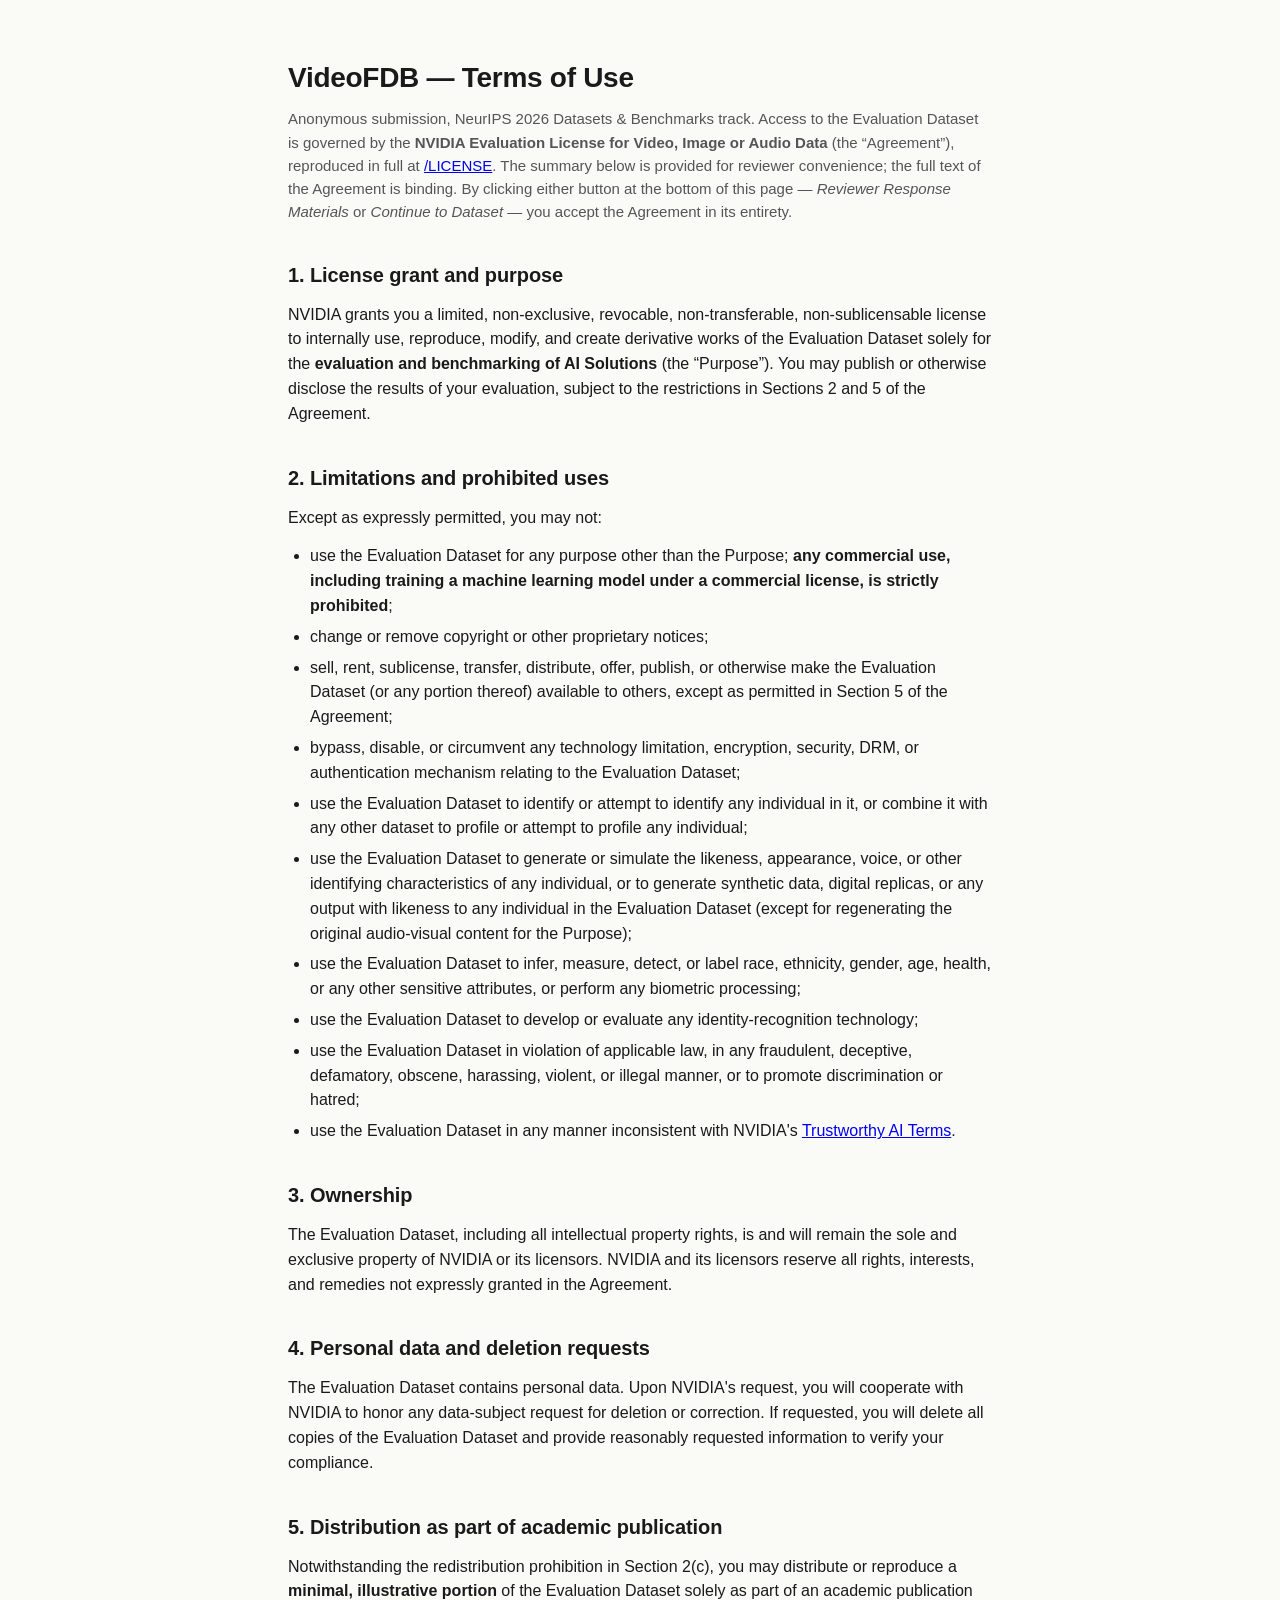
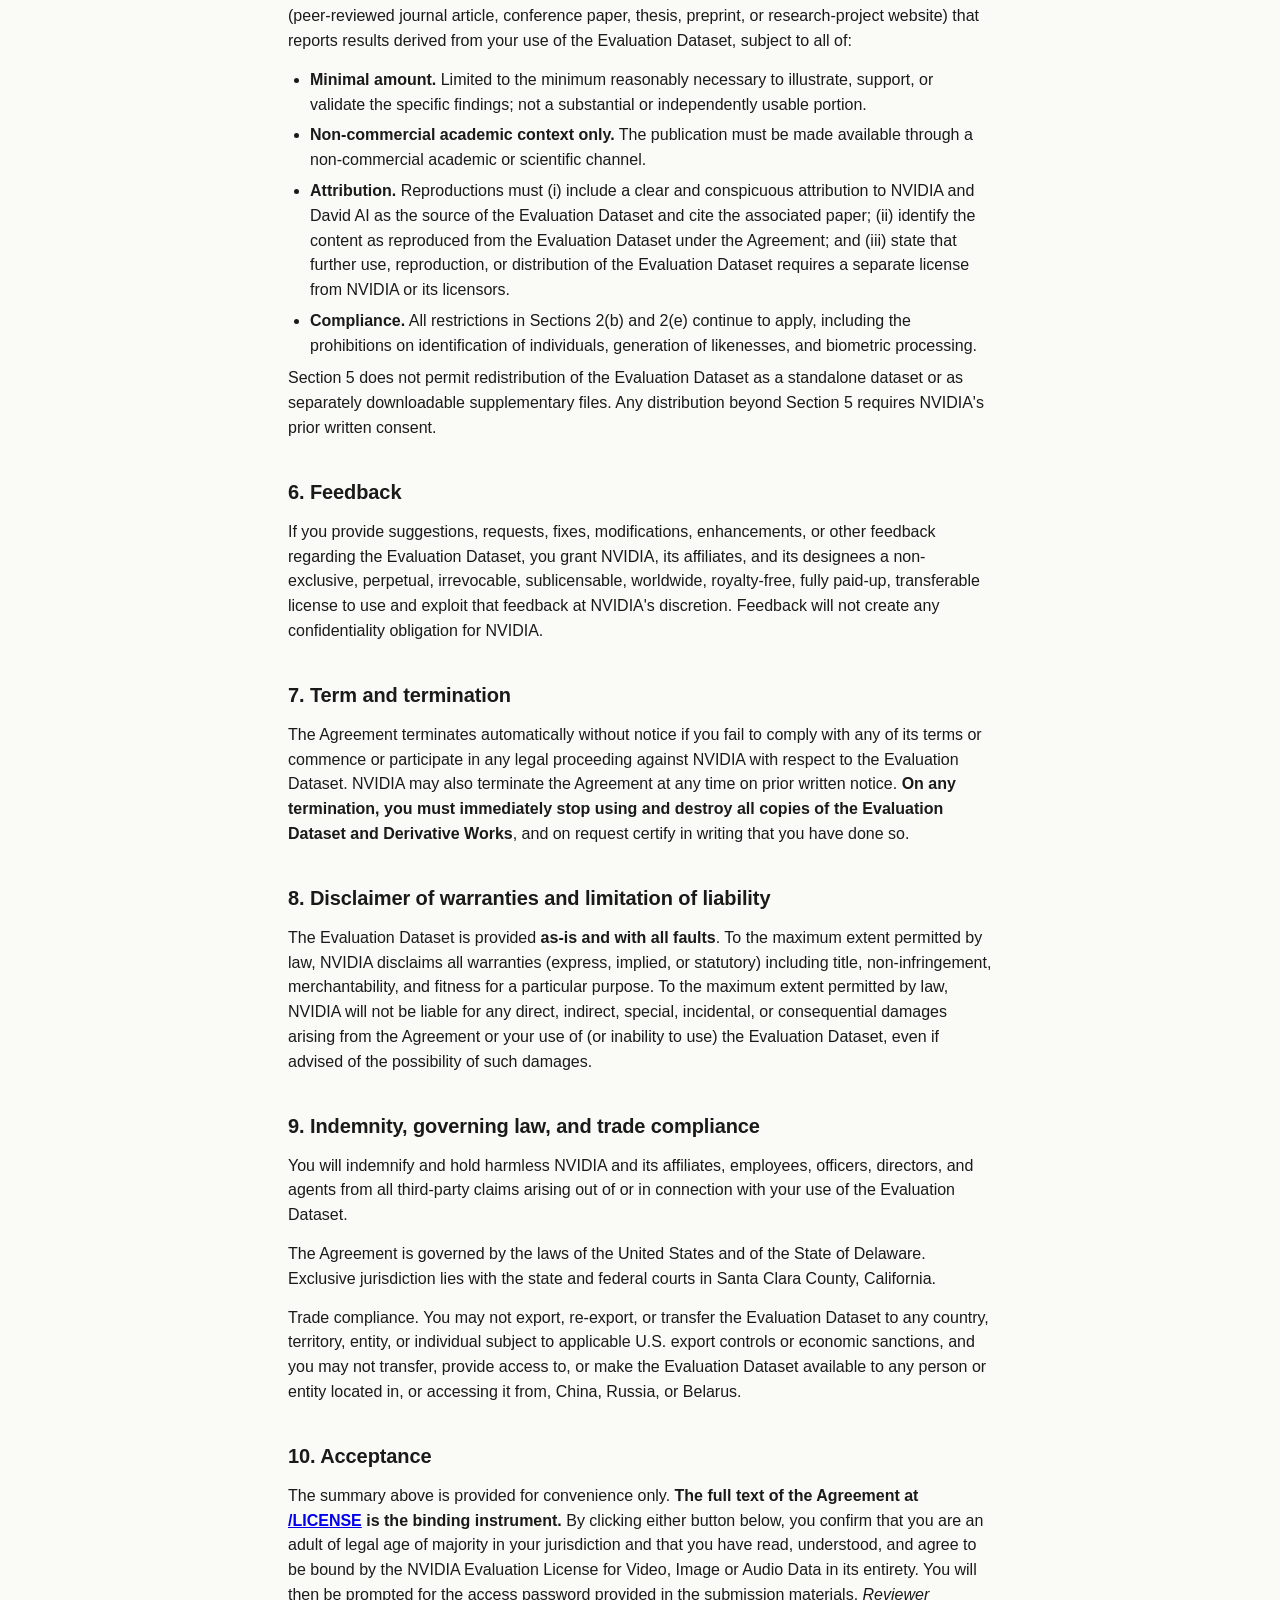
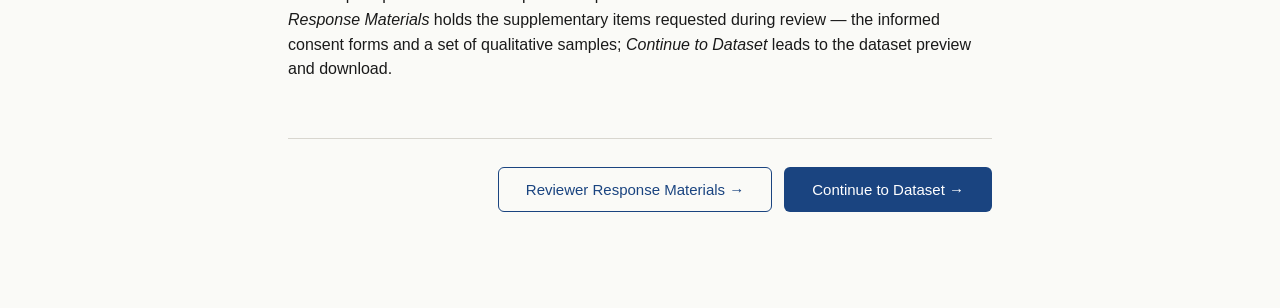
<file: index.html>
<!doctype html>
<html lang="en">
<head>
<meta charset="utf-8">
<meta name="viewport" content="width=device-width, initial-scale=1">
<meta name="robots" content="noindex,nofollow">
<title>VideoFDB — Terms of Use</title>
<link rel="stylesheet" href="style.css">
</head>
<body>
<main>
  <h1>VideoFDB — Terms of Use</h1>
  <p class="subtitle">Anonymous submission, NeurIPS 2026 Datasets &amp; Benchmarks track. Access to the Evaluation Dataset is governed by the <strong>NVIDIA Evaluation License for Video, Image or Audio Data</strong> (the &ldquo;Agreement&rdquo;), reproduced in full at <a href="LICENSE">/LICENSE</a>. The summary below is provided for reviewer convenience; the full text of the Agreement is binding. By clicking either button at the bottom of this page &mdash; <em>Reviewer Response Materials</em> or <em>Continue to Dataset</em> &mdash; you accept the Agreement in its entirety.</p>

  <section class="terms-section">
    <h2>1. License grant and purpose</h2>
    <p>NVIDIA grants you a limited, non-exclusive, revocable, non-transferable, non-sublicensable license to internally use, reproduce, modify, and create derivative works of the Evaluation Dataset solely for the <strong>evaluation and benchmarking of AI Solutions</strong> (the &ldquo;Purpose&rdquo;). You may publish or otherwise disclose the results of your evaluation, subject to the restrictions in Sections&nbsp;2 and&nbsp;5 of the Agreement.</p>
  </section>

  <section class="terms-section">
    <h2>2. Limitations and prohibited uses</h2>
    <p>Except as expressly permitted, you may not:</p>
    <ul>
      <li>use the Evaluation Dataset for any purpose other than the Purpose; <strong>any commercial use, including training a machine learning model under a commercial license, is strictly prohibited</strong>;</li>
      <li>change or remove copyright or other proprietary notices;</li>
      <li>sell, rent, sublicense, transfer, distribute, offer, publish, or otherwise make the Evaluation Dataset (or any portion thereof) available to others, except as permitted in Section&nbsp;5 of the Agreement;</li>
      <li>bypass, disable, or circumvent any technology limitation, encryption, security, DRM, or authentication mechanism relating to the Evaluation Dataset;</li>
      <li>use the Evaluation Dataset to identify or attempt to identify any individual in it, or combine it with any other dataset to profile or attempt to profile any individual;</li>
      <li>use the Evaluation Dataset to generate or simulate the likeness, appearance, voice, or other identifying characteristics of any individual, or to generate synthetic data, digital replicas, or any output with likeness to any individual in the Evaluation Dataset (except for regenerating the original audio-visual content for the Purpose);</li>
      <li>use the Evaluation Dataset to infer, measure, detect, or label race, ethnicity, gender, age, health, or any other sensitive attributes, or perform any biometric processing;</li>
      <li>use the Evaluation Dataset to develop or evaluate any identity-recognition technology;</li>
      <li>use the Evaluation Dataset in violation of applicable law, in any fraudulent, deceptive, defamatory, obscene, harassing, violent, or illegal manner, or to promote discrimination or hatred;</li>
      <li>use the Evaluation Dataset in any manner inconsistent with NVIDIA's <a href="https://www.nvidia.com/en-us/agreements/trustworthy-ai/terms/" rel="noopener">Trustworthy AI Terms</a>.</li>
    </ul>
  </section>

  <section class="terms-section">
    <h2>3. Ownership</h2>
    <p>The Evaluation Dataset, including all intellectual property rights, is and will remain the sole and exclusive property of NVIDIA or its licensors. NVIDIA and its licensors reserve all rights, interests, and remedies not expressly granted in the Agreement.</p>
  </section>

  <section class="terms-section">
    <h2>4. Personal data and deletion requests</h2>
    <p>The Evaluation Dataset contains personal data. Upon NVIDIA's request, you will cooperate with NVIDIA to honor any data-subject request for deletion or correction. If requested, you will delete all copies of the Evaluation Dataset and provide reasonably requested information to verify your compliance.</p>
  </section>

  <section class="terms-section">
    <h2>5. Distribution as part of academic publication</h2>
    <p>Notwithstanding the redistribution prohibition in Section&nbsp;2(c), you may distribute or reproduce a <strong>minimal, illustrative portion</strong> of the Evaluation Dataset solely as part of an academic publication (peer-reviewed journal article, conference paper, thesis, preprint, or research-project website) that reports results derived from your use of the Evaluation Dataset, subject to all of:</p>
    <ul>
      <li><strong>Minimal amount.</strong> Limited to the minimum reasonably necessary to illustrate, support, or validate the specific findings; not a substantial or independently usable portion.</li>
      <li><strong>Non-commercial academic context only.</strong> The publication must be made available through a non-commercial academic or scientific channel.</li>
      <li><strong>Attribution.</strong> Reproductions must (i) include a clear and conspicuous attribution to NVIDIA and David AI as the source of the Evaluation Dataset and cite the associated paper; (ii) identify the content as reproduced from the Evaluation Dataset under the Agreement; and (iii) state that further use, reproduction, or distribution of the Evaluation Dataset requires a separate license from NVIDIA or its licensors.</li>
      <li><strong>Compliance.</strong> All restrictions in Sections&nbsp;2(b) and 2(e) continue to apply, including the prohibitions on identification of individuals, generation of likenesses, and biometric processing.</li>
    </ul>
    <p>Section&nbsp;5 does not permit redistribution of the Evaluation Dataset as a standalone dataset or as separately downloadable supplementary files. Any distribution beyond Section&nbsp;5 requires NVIDIA's prior written consent.</p>
  </section>

  <section class="terms-section">
    <h2>6. Feedback</h2>
    <p>If you provide suggestions, requests, fixes, modifications, enhancements, or other feedback regarding the Evaluation Dataset, you grant NVIDIA, its affiliates, and its designees a non-exclusive, perpetual, irrevocable, sublicensable, worldwide, royalty-free, fully paid-up, transferable license to use and exploit that feedback at NVIDIA's discretion. Feedback will not create any confidentiality obligation for NVIDIA.</p>
  </section>

  <section class="terms-section">
    <h2>7. Term and termination</h2>
    <p>The Agreement terminates automatically without notice if you fail to comply with any of its terms or commence or participate in any legal proceeding against NVIDIA with respect to the Evaluation Dataset. NVIDIA may also terminate the Agreement at any time on prior written notice. <strong>On any termination, you must immediately stop using and destroy all copies of the Evaluation Dataset and Derivative Works</strong>, and on request certify in writing that you have done so.</p>
  </section>

  <section class="terms-section">
    <h2>8. Disclaimer of warranties and limitation of liability</h2>
    <p>The Evaluation Dataset is provided <strong>as-is and with all faults</strong>. To the maximum extent permitted by law, NVIDIA disclaims all warranties (express, implied, or statutory) including title, non-infringement, merchantability, and fitness for a particular purpose. To the maximum extent permitted by law, NVIDIA will not be liable for any direct, indirect, special, incidental, or consequential damages arising from the Agreement or your use of (or inability to use) the Evaluation Dataset, even if advised of the possibility of such damages.</p>
  </section>

  <section class="terms-section">
    <h2>9. Indemnity, governing law, and trade compliance</h2>
    <p>You will indemnify and hold harmless NVIDIA and its affiliates, employees, officers, directors, and agents from all third-party claims arising out of or in connection with your use of the Evaluation Dataset.</p>
    <p>The Agreement is governed by the laws of the United States and of the State of Delaware. Exclusive jurisdiction lies with the state and federal courts in Santa Clara County, California.</p>
    <p>Trade compliance. You may not export, re-export, or transfer the Evaluation Dataset to any country, territory, entity, or individual subject to applicable U.S. export controls or economic sanctions, and you may not transfer, provide access to, or make the Evaluation Dataset available to any person or entity located in, or accessing it from, China, Russia, or Belarus.</p>
  </section>

  <section class="terms-section">
    <h2>10. Acceptance</h2>
    <p>The summary above is provided for convenience only. <strong>The full text of the Agreement at <a href="LICENSE">/LICENSE</a> is the binding instrument.</strong> By clicking either button below, you confirm that you are an adult of legal age of majority in your jurisdiction and that you have read, understood, and agree to be bound by the NVIDIA Evaluation License for Video, Image or Audio Data in its entirety. You will then be prompted for the access password provided in the submission materials. <em>Reviewer Response Materials</em> holds the supplementary items requested during review &mdash; the informed consent forms and a set of qualitative samples; <em>Continue to Dataset</em> leads to the dataset preview and download.</p>
  </section>

  <div class="next-row">
    <a class="btn btn-secondary" href="response/index.html">Reviewer Response Materials →</a>
    <a class="btn" href="preview.html">Continue to Dataset →</a>
  </div>
</main>
</body>
</html>
</file>
<file: style.css>
:root {
  color-scheme: light;
  --fg: #1a1a1a;
  --fg-muted: #555;
  --bg: #fafaf7;
  --accent: #1a4480;
  --border: #d8d6cf;
  --code-bg: #f0eee8;
}

* { box-sizing: border-box; }

html, body {
  margin: 0;
  padding: 0;
  background: var(--bg);
  color: var(--fg);
  font-family: -apple-system, BlinkMacSystemFont, "Segoe UI", Roboto, "Helvetica Neue", Arial, sans-serif;
  font-size: 16px;
  line-height: 1.55;
  -webkit-font-smoothing: antialiased;
}

main {
  max-width: 760px;
  margin: 0 auto;
  padding: 56px 28px 96px;
}

h1 {
  font-size: 28px;
  font-weight: 600;
  letter-spacing: -0.01em;
  margin: 0 0 8px;
}

h2 {
  font-size: 20px;
  font-weight: 600;
  margin: 36px 0 12px;
  letter-spacing: -0.005em;
}

h3 {
  font-size: 16px;
  font-weight: 600;
  margin: 24px 0 8px;
  color: var(--fg-muted);
  text-transform: uppercase;
  letter-spacing: 0.04em;
}

p { margin: 0 0 14px; }

.subtitle {
  color: var(--fg-muted);
  font-size: 15px;
  margin-bottom: 36px;
}

.terms-section {
  margin: 28px 0;
}

.terms-section ol, .terms-section ul {
  padding-left: 22px;
  margin: 8px 0;
}

.terms-section li { margin-bottom: 6px; }

.next-row {
  margin-top: 56px;
  padding-top: 28px;
  border-top: 1px solid var(--border);
  display: flex;
  justify-content: flex-end;
  gap: 12px;
  flex-wrap: wrap;
}

.btn {
  display: inline-block;
  background: var(--accent);
  color: white;
  text-decoration: none;
  padding: 11px 28px;
  border-radius: 6px;
  font-size: 15px;
  font-weight: 500;
  border: none;
  cursor: pointer;
  font-family: inherit;
}

.btn:hover { background: #15356a; }

.btn-secondary {
  background: transparent;
  color: var(--accent);
  border: 1px solid var(--accent);
  padding: 10px 27px;
}

.btn-secondary:hover { background: rgba(26, 68, 128, 0.07); }

.btn-download {
  font-size: 16px;
  padding: 14px 32px;
}

table {
  width: 100%;
  border-collapse: collapse;
  font-size: 14px;
  margin: 16px 0 32px;
}

th, td {
  text-align: left;
  padding: 8px 10px;
  border-bottom: 1px solid var(--border);
  vertical-align: top;
}

th {
  font-weight: 600;
  background: rgba(0,0,0,0.025);
  color: var(--fg-muted);
  text-transform: uppercase;
  font-size: 12px;
  letter-spacing: 0.04em;
}

td.id { font-family: ui-monospace, "SF Mono", Menlo, Consolas, monospace; font-size: 13px; white-space: nowrap; }

.tag-v1 { display: inline-block; padding: 1px 7px; border-radius: 3px; font-size: 11px; font-weight: 600; background: #d6efdf; color: #0a6c2e; }
.tag-v2 { display: inline-block; padding: 1px 7px; border-radius: 3px; font-size: 11px; font-weight: 600; background: #efe5d3; color: #7a4a0a; }

.clips {
  display: grid;
  grid-template-columns: 1fr 1fr;
  gap: 20px;
  margin: 16px 0 32px;
}

@media (max-width: 600px) {
  .clips { grid-template-columns: 1fr; }
  main { padding: 36px 18px 64px; }
}

.clip {
  display: flex;
  flex-direction: column;
  gap: 8px;
}

.clip video {
  width: 100%;
  height: auto;
  border-radius: 6px;
  background: #000;
  display: block;
}

.clip-caption {
  font-size: 13px;
  color: var(--fg-muted);
}

.clip-caption strong {
  color: var(--fg);
  font-family: ui-monospace, "SF Mono", Menlo, Consolas, monospace;
  font-size: 12px;
  margin-right: 6px;
}

dl.schema {
  margin: 16px 0 32px;
  padding: 18px 22px;
  background: var(--code-bg);
  border-radius: 6px;
  font-size: 14px;
}

dl.schema dt {
  font-family: ui-monospace, "SF Mono", Menlo, Consolas, monospace;
  font-size: 13px;
  font-weight: 600;
  margin-top: 10px;
}

dl.schema dt:first-child { margin-top: 0; }

dl.schema dd {
  margin: 2px 0 0 0;
  color: var(--fg-muted);
}

pre.json {
  background: var(--code-bg);
  border-radius: 6px;
  padding: 16px 18px;
  overflow-x: auto;
  font-size: 13px;
  font-family: ui-monospace, "SF Mono", Menlo, Consolas, monospace;
  line-height: 1.5;
  margin: 12px 0 28px;
}

.download-card {
  margin: 24px 0;
  padding: 22px 24px;
  background: white;
  border: 1px solid var(--border);
  border-radius: 8px;
}

.download-card .meta {
  font-size: 13px;
  color: var(--fg-muted);
  margin-top: 12px;
  font-family: ui-monospace, "SF Mono", Menlo, Consolas, monospace;
  word-break: break-all;
}

.note {
  font-size: 13px;
  color: var(--fg-muted);
  font-style: italic;
  margin: 8px 0 16px;
}
</file>
